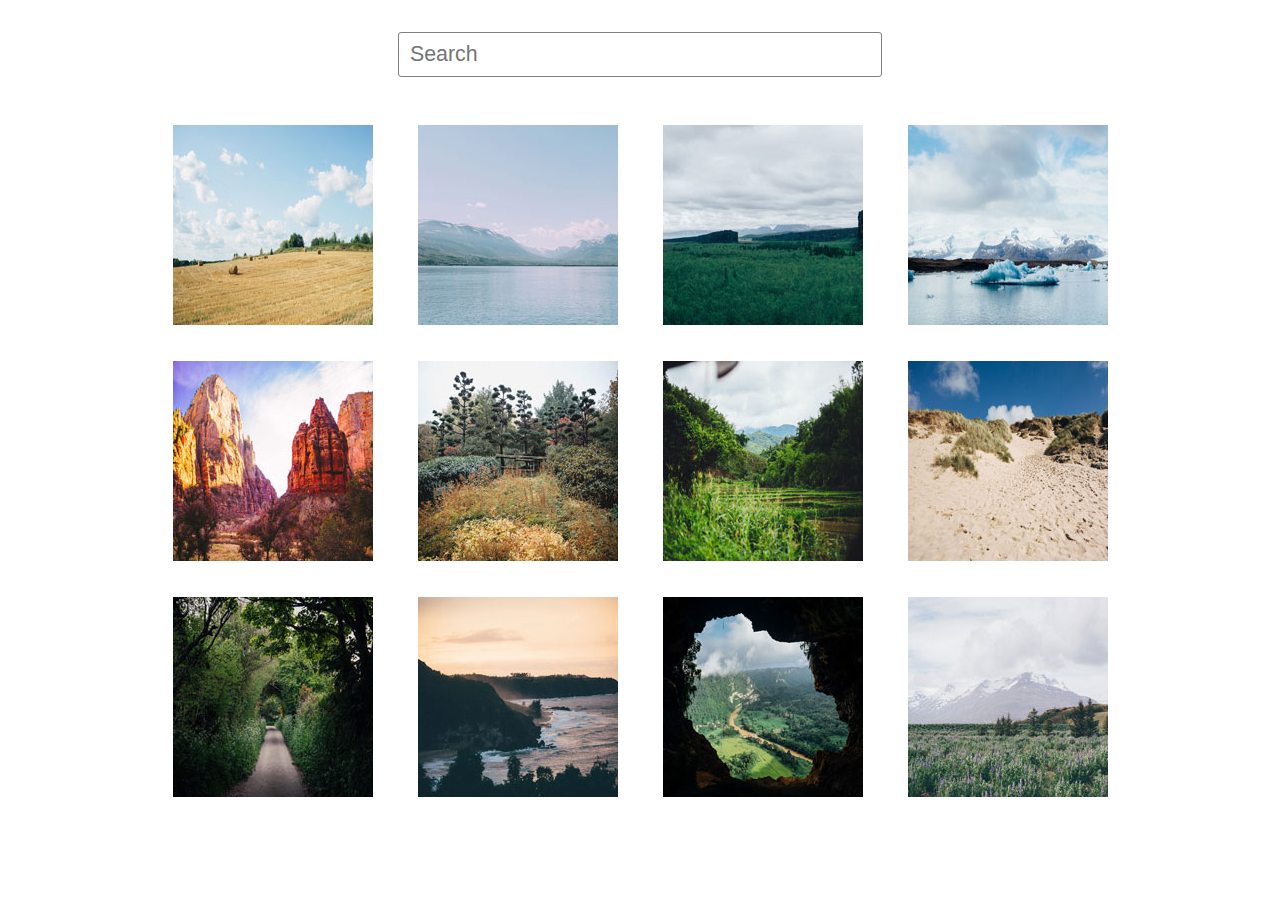
<file: index.html>
<!doctype html>

<html lang="en">

<head>
  <meta charset="utf-8">
  <title>Interactive Photo Gallery</title>
  <meta name="viewport" content="width=device-width, initial-scale=1.0">

  <link rel="stylesheet" href="css/app.min.css">
</head>

<body>

  <form>
    <input type="text" placeholder="Search" id="search-box" class="search-box">
  </form>

  <div class="gallery">
    <ul class="gallery-container">
      <li class="gallery-item">
        <a href="img/photos/01.jpg" data-lightbox="lightbox" data-caption="I love hay bales. Took this snap on a drive through the countryside past some straw fields."><img src="img/thumbnails/01.jpg" alt="Hay Bales" class="gallery-image"></a>
      </li>
      <li class="gallery-item">
        <a href="img/photos/02.jpg"  data-lightbox="lightbox" data-caption="The lake was so calm today. We had a great view of the snow on the mountains from here."><img src="img/thumbnails/02.jpg" alt="lake" class="gallery-image"></a>
      </li>
      <li class="gallery-item">
        <a href="img/photos/03.jpg" data-lightbox="lightbox" data-caption="I hiked to the top of the mountain and got this picture of the canyon and trees below"><img src="img/thumbnails/03.jpg" alt="canyon" class="gallery-image"></a>
      </li>
      <li class="gallery-item">
        <a href="img/photos/04.jpg" data-lightbox="lightbox" data-caption="It was amazing to see an iceberg up close, it was so cold but didn’t snow today."><img src="img/thumbnails/04.jpg" alt="iceberg" class="gallery-image"></a>
      </li>
      <li class="gallery-item">
        <a href="img/photos/05.jpg" data-lightbox="lightbox" data-caption="The red cliffs were beautiful. It was really hot in the desert but we did a lot of walking through the canyons."><img src="img/thumbnails/05.jpg" alt="desert" class="gallery-image"></a>
      </li>
      <li class="gallery-item">
        <a href="img/photos/06.jpg" data-lightbox="lightbox" data-caption="Fall is coming, I love when the leaves on the trees start to change color."><img src="img/thumbnails/06.jpg" alt="fall" class="gallery-image"></a>
      </li>
      <li class="gallery-item">
        <a href="img/photos/07.jpg" data-lightbox="lightbox" data-caption="I drove past this plantation yesterday, everything is so green!"><img src="img/thumbnails/07.jpg" alt="plantation" class="gallery-image"></a>
      </li>
      <li class="gallery-item">
        <a href="img/photos/08.jpg" data-lightbox="lightbox" data-caption="My summer vacation to the Oregon Coast. I love the sandy dunes!"><img src="img/thumbnails/08.jpg" alt="dunes" class="gallery-image"></a>
      </li>
      <li class="gallery-item">
        <a href="img/photos/09.jpg" data-lightbox="lightbox" data-caption="We enjoyed a quiet stroll down this countryside lane."><img src="img/thumbnails/09.jpg" alt="countryside lane" class="gallery-image"></a>
      </li>
      <li class="gallery-item">
        <a href="img/photos/10.jpg" data-lightbox="lightbox" data-caption="Sunset at the coast! The sky turned a lovely shade of orange."><img src="img/thumbnails/10.jpg" alt="sunset" class="gallery-image"></a>
      </li>
      <li class="gallery-item">
        <a href="img/photos/11.jpg" data-lightbox="lightbox" data-caption="I did a tour of a cave today and the view of the landscape below was breathtaking."><img src="img/thumbnails/11.jpg" alt="cave" class="gallery-image"></a>
      </li>
      <li class="gallery-item">
        <a href="img/photos/12.jpg" data-lightbox="lightbox" data-caption="I walked through this meadow of bluebells and got a good view of the snow on the mountain before the fog came in."><img src="img/thumbnails/12.jpg" alt="bluebells" class="gallery-image"></a>
      </li>
    </ul>
  </div>

  <div id="overlay">
    <div class="lightbox-left">
      <div class="nav-container">
        <img src="img/navigation/prev.png" alt="next arrow picture" id="lightbox-prev" class="nav-image-left">
      </div>
    </div>
    <div class="lightbox-center">
      <div class="image-container">
        <img src="img/photos/01.jpg" alt="" id="lightbox-image">
        <p id="lightbox-caption"></p>
      </div>
    </div>
    <div class="lightbox-right">
      <div class="nav-container">
        <img src="img/navigation/next.png" alt="previous arrow picture" id="lightbox-next" class="nav-image-right">
      </div>
    </div>
  </div>

  <script src="js/app.min.js"></script>
</body>

</html>
</file>
<file: css/app.min.css>
/*! normalize.css v6.0.0 | MIT License | github.com/necolas/normalize.css */
html{line-height:1.15;-ms-text-size-adjust:100%;-webkit-text-size-adjust:100%}article,aside,details,figcaption,figure,footer,header,main,menu,nav,section{display:block}h1{font-size:2em;margin:.67em 0}figure{margin:1em 40px}hr{box-sizing:content-box;height:0;overflow:visible}code,kbd,pre,samp{font-family:monospace,monospace;font-size:1em}a{background-color:transparent;-webkit-text-decoration-skip:objects}abbr[title]{border-bottom:none;text-decoration:underline dotted}b,strong{font-weight:bolder}dfn{font-style:italic}mark{background-color:#ff0;color:#000}small{font-size:80%}sub,sup{font-size:75%;line-height:0;position:relative;vertical-align:baseline}sub{bottom:-.25em}sup{top:-.5em}audio,canvas,video{display:inline-block}audio:not([controls]){display:none;height:0}img{border-style:none;max-width:100%}svg:not(:root){overflow:hidden}button,input,optgroup,select,textarea{margin:0}button,input{overflow:visible}button,select{text-transform:none}[type=reset],[type=submit],button,html [type=button]{-webkit-appearance:button}[type=button]::-moz-focus-inner,[type=reset]::-moz-focus-inner,[type=submit]::-moz-focus-inner,button::-moz-focus-inner{border-style:none;padding:0}[type=button]:-moz-focusring,[type=reset]:-moz-focusring,[type=submit]:-moz-focusring,button:-moz-focusring{outline:1px dotted ButtonText}legend{color:inherit;display:table;max-width:100%;white-space:normal}progress{display:inline-block;vertical-align:baseline}textarea{overflow:auto}[type=checkbox],[type=radio],legend{box-sizing:border-box;padding:0}[type=number]::-webkit-inner-spin-button,[type=number]::-webkit-outer-spin-button{height:auto}[type=search]{-webkit-appearance:textfield;outline-offset:-2px}[type=search]::-webkit-search-cancel-button,[type=search]::-webkit-search-decoration{-webkit-appearance:none}::-webkit-file-upload-button{-webkit-appearance:button;font:inherit}summary{display:list-item}[hidden],template{display:none}body,ul{margin:auto}body{text-align:center;max-width:980px}.lightbox-center,.lightbox-left,.lightbox-right,ul{display:-webkit-box;display:-ms-flexbox;display:flex}ul{list-style:none;padding:0;-ms-flex-wrap:wrap;flex-wrap:wrap;-webkit-box-orient:vertical;-webkit-box-direction:normal;-ms-flex-direction:column;flex-direction:column}@media (min-width:768px){ul{-webkit-box-orient:horizontal;-webkit-box-direction:normal;-ms-flex-direction:row;flex-direction:row;-webkit-box-pack:justify;-ms-flex-pack:justify;justify-content:space-between}}ul li{margin:1em auto}input[type=text]{border:1px solid gray;border-radius:3px;width:50%;font-size:.9em;height:1em;padding:.5em;margin:1.5em auto}@media (min-width:768px){input[type=text]{font-size:1.25em}}@media (min-width:960px){input[type=text]{width:460px;font-size:16pt}}#overlay{background:rgba(0,0,0,.85)}#lightbox-caption{color:#fff;font-family:Courier New,Courier,monospace;line-height:1.5em;font-size:.8em}@media (min-width:768px){#lightbox-caption{font-size:1.1em}}@media (min-width:960px){#lightbox-caption{font-size:1.25em}}@media (min-width:1280px){#lightbox-caption{font-size:1.5em}}#overlay{width:100%;height:100%;position:fixed;top:0;left:0;display:none}.lightbox-center,.lightbox-left,.lightbox-right{-webkit-box-pack:center;-ms-flex-pack:center;justify-content:center;-webkit-box-align:center;-ms-flex-align:center;align-items:center}.lightbox-left{width:10%}.lightbox-center{width:80%;margin:auto .5em}.lightbox-right{width:10%}#lightbox-image{max-width:100%}#lightbox-caption{max-width:600px;margin:1em auto auto}@media (min-width:768px){#lightbox-caption{max-width:600px}}@media (min-width:1280px){#lightbox-caption{max-width:75%}}
</file>
